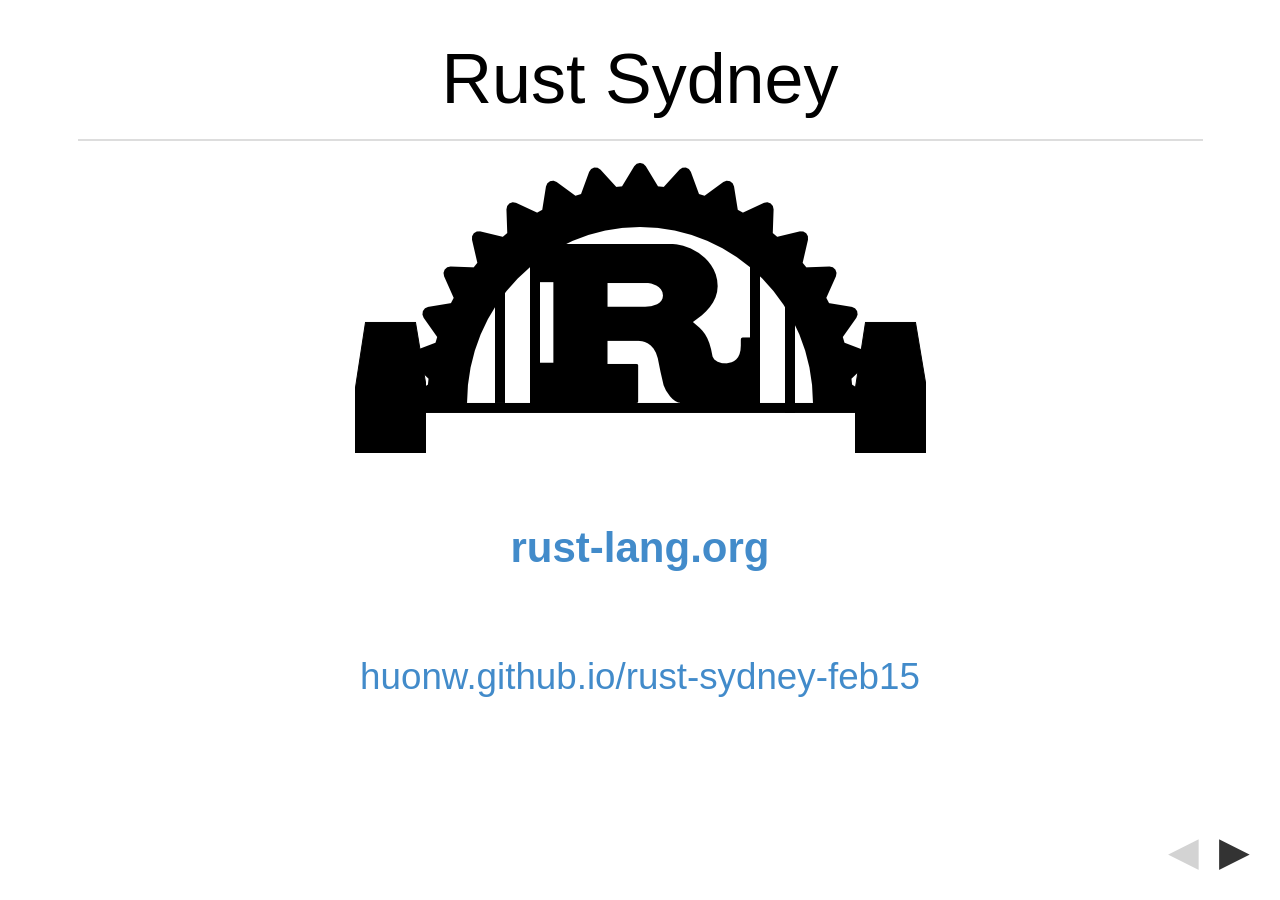
<file: index.html>
<!DOCTYPE html>
<html lang="en">
<head>
    <meta charset="utf-8">
    <meta name="viewport" content="width=device-width, initial-scale=1.0">
    <meta name="generator" content="rustdoc">
    <title>Rust Sydney</title>

    
    <link rel="stylesheet" href="rust.css">
<link rel="stylesheet" href="sliderust.css">
<script src="sliderust.js"></script>


</head>
<body class="rustdoc">
    <!--[if lte IE 8]>
    <div class="warning">
        This old browser is unsupported and will most likely display funky
        things.
    </div>
    <![endif]-->

    
    <h1 class="title">Rust Sydney</h1>
    <p><img src="logo-v1.png" alt=""></p>

<p><a href="http://rust-lang.org/"><span style="font-size:80%">rust-lang.org</span></a></p>

<p><a href="http://huonw.github.io/rust-sydney-feb15"><span style="font-size:70%; font-weight: normal;">huonw.github.io/rust-sydney-feb15</span></a></p>

<h1 id="hi" class='section-header'><a
                           href="#hi">Hi</a></h1>
<p>I&#39;m Huon Wilson, long-time Rust contributor: wrote a patch, got
hooked... Somehow now organising a meetup.</p>

<p><img src="firstpatch.png" alt=""></p>

<h1 id="preliminaries-&ndash;-thanks" class='section-header'><a
                           href="#preliminaries-&ndash;-thanks">Preliminaries &ndash; Thanks</a></h1>
<ul>
<li>Rod Howarth and Envoy Advanced Technologies (@EnvoyAT)</li>
<li>Mozilla</li>
<li>Steve Klabnik</li>
</ul>

<h1 id="preliminaries" class='section-header'><a
                           href="#preliminaries">Preliminaries</a></h1>
<p>Conduct of conduct,
<a href="http://rust-lang.org/conduct.html">rust-lang.org/conduct.html</a>. Summary:</p>

<blockquote>
<ul>
<li>We are committed to providing a friendly, safe and welcoming
environment for all.</li>
<li>Please be kind and courteous. There&#39;s no need to be mean or rude.</li>
<li>We will exclude you from interaction if you insult, demean or harass anyone.
That is not welcome behaviour.</li>
</ul>
</blockquote>

<h1 id="background" class='section-header'><a
                           href="#background">Background</a></h1>
<p>Open source
(<a href="http://github.com/rust-lang/rust">github.com/rust-lang/rust</a>)
programming language. Originally a personal project of Graydon Hoare,
adopted by Mozilla Research in 2009.</p>

<p><a href="http://blog.rust-lang.org/2015/01/09/Rust-1.0-alpha.html">1.0.0-alpha released</a>
a month ago, full stable release soon!</p>

<h1 id="rust&#39;s-aims" class='section-header'><a
                           href="#rust&#39;s-aims">Rust&#39;s Aims</a></h1>
<p>A haiku:</p>

<blockquote>
<p>a systems language<br/>
pursuing the trifecta<br/>
safe, concurrent, fast</p>
</blockquote>

<div class="attribution"><a href="http://twitter.com/lindsey">@lindsey</a></div>

<h1 id="&quot;systems-language&quot;" class='section-header'><a
                           href="#&quot;systems-language&quot;">&quot;Systems language&quot;</a></h1>
<p>Control is critical, overhead minimal.</p>

<p>No garbage collection, no &quot;runtime&quot;, use the OS directly where
possible... write the OS too.</p>

<h1></h1>

<p><img src="embedded.jpg" />
<div class="attribution"><a href="http://www.reddit.com/r/rust/comments/21qogc/im_making_a_note_here_huge_embedded_success/">
farcaller on /r/rust</a></div></p>

<h1 id="safe" class='section-header'><a
                           href="#safe">Safe</a></h1>
<p><em>Memory</em> safety is a priority, avoid GC with powerful static analysis:</p>

<ul>
<li>ownership,</li>
<li>borrowing,</li>
<li>lifetimes.</li>
</ul>

<p>Compiler uses annotations on pointers (etc.) to ensure they&#39;re always valid.</p>

<h1 id="safe-&ndash;-lifetimes" class='section-header'><a
                           href="#safe-&ndash;-lifetimes">Safe &ndash; lifetimes</a></h1><pre id='rust-example-rendered' class='rust '>
<span class='kw'>fn</span> <span class='ident'>get_ten</span><span class='op'>&lt;</span><span class='lifetime'>&#39;a</span><span class='op'>&gt;</span>(<span class='ident'>map</span>: <span class='kw-2'>&amp;</span><span class='lifetime'>&#39;a</span> <span class='ident'>HashMap</span><span class='op'>&lt;</span><span class='ident'>i32</span>, <span class='ident'>String</span><span class='op'>&gt;</span>) <span class='op'>-&gt;</span> <span class='kw-2'>&amp;</span><span class='lifetime'>&#39;a</span> <span class='ident'>String</span> {
    <span class='kw'>let</span> <span class='ident'>val</span> <span class='op'>=</span> <span class='kw-2'>&amp;</span><span class='ident'>map</span>[<span class='number'>10</span>];

    <span class='ident'>val</span>
}
</pre>

<p><img src="lifetimes.png" alt=""></p>

<h1 id="concurrent" class='section-header'><a
                           href="#concurrent">Concurrent</a></h1>
<p>Rust provides tools to handle shared state and message passing
safely, e.g.</p>

<ul>
<li><code>Arc&lt;String&gt;</code>, immutable <a href="http://doc.rust-lang.org/nightly/std/sync/struct.Arc.html">shared memory</a></li>
<li><code>Arc&lt;Mutex&lt;String&gt;&gt;</code>, <a href="http://doc.rust-lang.org/nightly/std/sync/struct.Mutex.html">mutable</a> shared memory</li>
<li><code>channel::&lt;String&gt;()</code>, <a href="http://doc.rust-lang.org/nightly/std/sync/mpsc/">message passing</a></li>
</ul>

<p>No data races: locking/atomicity enforced when required.</p>

<h1 id="concurrent-1" class='section-header'><a
                           href="#concurrent-1">Concurrent</a></h1>
<p>Possible to implement a general <code>parallel_map</code> in safe code (in the
near future: <a href="https://github.com/rust-lang/rfcs/pull/458">RFC 458</a>), e.g. usable like:</p>
<pre id='rust-example-rendered' class='rust '>
<span class='comment'>// Eight integers on the stack</span>
<span class='kw'>let</span> <span class='kw-2'>mut</span> <span class='ident'>stack_buffer</span> <span class='op'>=</span> [<span class='number'>0</span>; <span class='number'>8</span>];

<span class='comment'>// add one to each, in parallel</span>
<span class='ident'>parallel_map</span>(<span class='ident'>stack_buffer</span>.<span class='ident'>iter_mut</span>(), <span class='op'>|</span><span class='ident'>item</span><span class='op'>|</span> {
    <span class='comment'>// item is a pointer into the main thread&#39;s stack</span>
    <span class='op'>*</span><span class='ident'>item</span> <span class='op'>+=</span> <span class='number'>1</span>
});

<span class='macro'>println</span><span class='macro'>!</span>(<span class='string'>&quot;{:?}&quot;</span>, <span class='kw-2'>&amp;</span><span class='ident'>stack_buffer</span>[]); <span class='comment'>// [1, 1, ..., 1];</span>
</pre>

<p>Lifetimes, and the <code>Send</code> &amp; <code>Sync</code> traits allow the compiler to guarantee safety.</p>

<h1 id="fast" class='section-header'><a
                           href="#fast">Fast</a></h1>
<p>Few runtime language features to stand in the way of the
compiler. Standard libraries abstractions try to optimise well.</p>

<p><img src="benchmarksgame.png"/>
<div class="attribution"><a href="http://benchmarksgame.alioth.debian.org/u32/rust.php">
Benchmarks game, x86 one core</a></div></p>

<h1 id="fast-1" class='section-header'><a
                           href="#fast-1">Fast</a></h1>
<p>&quot;Functional programming&quot; iterators feel high-level:</p>
<pre id='rust-example-rendered' class='rust '>
<span class='kw'>pub</span> <span class='kw'>fn</span> <span class='ident'>sum</span>(<span class='ident'>x</span>: <span class='kw-2'>&amp;</span>[<span class='ident'>i32</span>]) <span class='op'>-&gt;</span> <span class='ident'>i32</span> {
    <span class='ident'>x</span>.<span class='ident'>iter</span>().<span class='ident'>fold</span>(<span class='number'>0</span>, <span class='op'>|</span><span class='ident'>a</span>, <span class='ident'>b</span><span class='op'>|</span> <span class='ident'>a</span> <span class='op'>+</span> <span class='op'>*</span><span class='ident'>b</span>)
}
</pre>

<p>Vectorised by LLVM! (16 <code>i32</code>s per iteration.)</p>

<pre><code class="language-asm">.LBB0_4:
    vpaddd  -48(%rdx), %xmm0, %xmm0
    vpaddd  -32(%rdx), %xmm1, %xmm1
    vpaddd  -16(%rdx), %xmm2, %xmm2
    vpaddd  (%rdx), %xmm3, %xmm3
    addq    $64, %rdx
    addq    $-16, %rdi
    jne .LBB0_4
</code></pre>

<h1 id="projects" class='section-header'><a
                           href="#projects">Projects</a></h1>
<ul>
<li>Operating systems/bare metal (<code>#rust-osdev</code>): <a href="http://zinc.rs">zinc</a></li>
<li>Games (<code>#rust-gamedev</code>): <a href="http://piston.rs">piston</a>, <a href="https://github.com/csherratt/snowmew">snowmew</a>, <a href="https://github.com/pistondevelopers/hematite">hematite</a></li>
<li>Web servers/development (<code>#rust-webdev</code>): <a href="http://ironframework.io/">iron</a>, <a href="http://nickel.rs/">nickel.rs</a></li>
<li>Web browser(s): <a href="https://github.com/servo/servo">servo</a></li>
<li>Cryptography (<code>#rust-crypto</code>)</li>
<li>Rust&#39;s compiler and standard library (<code>#rust-internals</code>)</li>
</ul>

    <script type="text/javascript">
        window.playgroundUrl = "";
    </script>
    
</body>
</html>
</file>
<file: rust.css>
/**
 * Copyright 2013-2014 The Rust Project Developers. See the COPYRIGHT
 * file at the top-level directory of this distribution and at
 * http://rust-lang.org/COPYRIGHT.
 * With elements taken from Bootstrap v3.0.2 (MIT licensed).
 *
 * Licensed under the Apache License, Version 2.0 <LICENSE-APACHE or
 * http://www.apache.org/licenses/LICENSE-2.0> or the MIT license
 * <LICENSE-MIT or http://opensource.org/licenses/MIT>, at your
 * option. This file may not be copied, modified, or distributed
 * except according to those terms.
 */
@font-face {
    font-family: 'Fira Sans';
    font-style: normal;
    font-weight: 400;
    src: local('Fira Sans'), url("FiraSans-Regular.woff") format('woff');
}
@font-face {
    font-family: 'Fira Sans';
    font-style: normal;
    font-weight: 500;
    src: local('Fira Sans Medium'), url("FiraSans-Medium.woff") format('woff');
}
@font-face {
    font-family: 'Source Serif Pro';
    font-style: normal;
    font-weight: 400;
    src: local('Source Serif Pro'), url("SourceSerifPro-Regular.woff") format('woff');
}
@font-face {
    font-family: 'Source Serif Pro';
    font-style: italic;
    font-weight: 400;
    src: url("Heuristica-Italic.woff") format('woff');
}
@font-face {
    font-family: 'Source Serif Pro';
    font-style: normal;
    font-weight: 700;
    src: local('Source Serif Pro Bold'), url("SourceSerifPro-Bold.woff") format('woff');
}
@font-face {
    font-family: 'Source Code Pro';
    font-style: normal;
    font-weight: 400;
    src: local('Source Code Pro'), url("SourceCodePro-Regular.woff") format('woff');
}

*:not(body) {
  -webkit-box-sizing: border-box;
     -moz-box-sizing: border-box;
          box-sizing: border-box;
}

/* General structure */

body {
    margin: 0 auto;
    padding: 0 15px;
    font-family: "Source Serif Pro", "Helvetica Neue", Helvetica, Arial, sans-serif;
    font-size: 18px;
    color: #333;
    line-height: 1.428571429;

    -webkit-font-feature-settings: "kern", "liga";
    -moz-font-feature-settings: "kern", "liga";
    font-feature-settings: "kern", "liga";
}
@media (min-width: 768px) {
    body {
        max-width: 750px;
    }
}

h1, h2, h3, h4, h5, h6, nav, #versioninfo {
    font-family: "Fira Sans", "Helvetica Neue", Helvetica, Arial, sans-serif;
}
h1, h2, h3, h4, h5, h6 {
    color: black;
    font-weight: 400;
    line-height: 1.1;
}
h1, h2, h3 {
    margin-top: 20px;
    margin-bottom: 15px;
}
h1 {
    margin-bottom: 20px;
}
h4, h5, h6 {
    margin-top: 12px;
    margin-bottom: 10px;
    padding: 5px 10px;
}
h5, h6 {
    text-decoration: underline;
}

h1 {
    font-size: 28px;
    font-weight: 500;
    padding: .1em .4em;
    border-bottom: 2px solid #ddd;
}
h1.title {
    line-height: 1.5em;
}
h2 {
    font-size: 26px;
    padding: .2em .5em;
    border-bottom: 1px solid #ddd;
}
h3 {
    font-size: 24px;
    padding: .2em .7em;
    border-bottom: 1px solid #DDE8FC;
}
h4 {
    font-size: 22px;
}
h5 {
    font-size: 20px;
}
h6 {
    font-size: 18px;
}
@media (min-width: 992px) {
    h1 {
        font-size: 36px;
    }
    h2 {
        font-size: 30px;
    }
    h3 {
        font-size: 26px;
    }
}

nav {
    column-count: 2;
    -moz-column-count: 2;
    -webkit-column-count: 2;
    font-size: 15px;
    margin: 0 0 1em 0;
}
p {
    margin: 0 0 1em 0;
}

strong {
    font-weight: bold;
}

em {
    font-style: italic;
}

footer {
    border-top: 1px solid #ddd;
    font-size: 14.3px;
    font-style: italic;
    padding-top: 5px;
    margin-top: 3em;
    margin-bottom: 1em;
}

/* Links layout */

a {
    text-decoration: none;
    color: #428BCA;
    background: transparent;
}
a:hover, a:focus {
    color: #2A6496;
    text-decoration: underline;
}
a:focus {
    outline: thin dotted #333;
    outline: 5px auto -webkit-focus-ring-color;
    outline-offset: -2px;
}
a:hover, a:active {
    outline: 0;
}

h1 a:link, h1 a:visited, h2 a:link, h2 a:visited,
h3 a:link, h3 a:visited, h4 a:link, h4 a:visited,
h5 a:link, h5 a:visited {color: black;}
h1 a:hover, h2 a:hover, h3 a:hover, h4 a:hover,
h5 a:hover {text-decoration: none;}

/* Code */

pre, code {
    font-family: "Source Code Pro", Menlo, Monaco, Consolas, "DejaVu Sans Mono", monospace;
    word-wrap: break-word;
}
pre {
    border-left: 2px solid #eee;
    white-space: pre-wrap;
    padding: 14px;
    padding-right: 0;
    margin: 20px 0;
    font-size: 13px;
    word-break: break-all;
}
code {
    padding: 0 2px;
    color: #8D1A38;
}
pre code {
    padding: 0;
    font-size: inherit;
    color: inherit;
}

a > code {
    color: #428BCA;
}

/* Code highlighting */
pre.rust .kw { color: #8959A8; }
pre.rust .kw-2, pre.rust .prelude-ty { color: #4271AE; }
pre.rust .number, pre.rust .string { color: #718C00; }
pre.rust .self, pre.rust .boolval, pre.rust .prelude-val,
pre.rust .attribute, pre.rust .attribute .ident { color: #C82829; }
pre.rust .comment { color: #8E908C; }
pre.rust .doccomment { color: #4D4D4C; }
pre.rust .macro, pre.rust .macro-nonterminal { color: #3E999F; }
pre.rust .lifetime { color: #B76514; }

/* The rest */

#versioninfo {
    text-align: center;
    margin: 0.5em;
    font-size: 1.1em;
}
@media (min-width: 992px) {
    #versioninfo {
        font-size: 0.8em;
        position: fixed;
        bottom: 0px;
        right: 0px;
    }
    .white-sticker {
        background-color: #fff;
        margin: 2px;
        padding: 0 2px;
        border-radius: .2em;
    }
}
#versioninfo a.hash {
    color: gray;
    font-size: 80%;
}

blockquote {
    color: #000;
    margin: 20px 0;
    padding: 15px 20px;
    background-color: #f2f7f9;
    border-top: .1em solid #e5eef2;
    border-bottom: .1em solid #e5eef2;
}
blockquote p {
    font-size: 17px;
    font-weight: 300;
    line-height: 1.4;
}
blockquote p:last-child {
    margin-bottom: 0;
}

ul, ol {
    padding-left: 25px;
}
ul ul, ol ul, ul ol, ol ol {
    margin-bottom: 0;
}
dl {
    margin-bottom: 20px;
}
dd {
    margin-left: 0;
}

nav ul {
    list-style-type: none;
    margin: 0;
    padding-left: 0px;
}

/* Only display one level of hierarchy in the TOC */
nav ul ul {
    display: none;
}

sub,
sup {
    font-size: 75%;
    line-height: 0;
    position: relative;
}

hr {
    margin-top: 20px;
    margin-bottom: 20px;
    border: 0;
    border-top: 1px solid #eeeeee;
}

table {
    border-collapse: collapse;
    border-spacing: 0;
    overflow-x: auto;
    display: block;
}

table tr.odd {
    background: #eee;
}

table td,
table th {
    border: 1px solid #ddd;
    padding: 5px;
}

/* Code snippets */

.rusttest { display: none; }
pre.rust { position: relative; }
.test-arrow {
    display: inline-block;
    position: absolute;
    top: 0;
    right: 10px;
    font-size: 150%;
    -webkit-transform: scaleX(-1);
    transform: scaleX(-1);
}

.unstable-feature {
    border: 2px solid red;
    padding: 5px;
}

@media (min-width: 1170px) {
    pre {
        font-size: 15px;
    }
}

@media print {
    * {
        text-shadow: none !important;
        color: #000 !important;
        background: transparent !important;
        box-shadow: none !important;
    }
    a, a:visited {
        text-decoration: underline;
    }
    p a[href]:after {
        content: " (" attr(href) ")";
    }
    footer a[href]:after {
        content: "";
    }
    a[href^="javascript:"]:after, a[href^="#"]:after {
        content: "";
    }
    pre, blockquote {
        border: 1px solid #999;
        page-break-inside: avoid;
    }
    @page {
        margin: 2cm .5cm;
    }
    h1:not(.title), h2, h3 {
        border-bottom: 0px none;
    }
    p, h2, h3 {
        orphans: 3;
        widows: 3;
    }
    h2, h3 {
        page-break-after: avoid;
    }
    table {
        border-collapse: collapse !important;
    }
    table td, table th {
        background-color: #fff !important;
    }
}

#keyword-table-marker + table thead { display: none; }
#keyword-table-marker + table td { border: none; }
#keyword-table-marker + table {
    margin-left: 2em;
    margin-bottom: 1em;
}
</file>
<file: sliderust.css>
body {
    max-width: 1125px;
}

h1 {
    font-size: 70px;
}

h2 {
    font-size: 50px;
}

body, h5 {
    font-size: 35px;
}

pre {
    font-size: 30px;
}

section {
    display: none;
}

section.current {
    display: block;
}

section.title-slide {
    text-align: center;
    font-weight: bold;
    font-size: 150%;
}

code.language-text {
    /* Servo doesn't support pre-wrap yet */
    white-space: normal;
}

body, h1, h2, h3, h4, h5, h6, nav {
    font-family: sans-serif;
}

pre, code {
    font-family: monospace;
}

ul {
    list-style: none;
}
ul, ol {
  padding-left: 40px;
}

li::before {
    content: "\2022\A0";
    display: inline-block;
    width: 40px;
    margin-left: -40px;
}

#nav-symbols {
    position: fixed;
    bottom: 0;
    right: 0;
    margin: 20px;
    font-size: 40px;

    -moz-column-count: 1;
    -webkit-column-count: 1;
    column-count: 1;
}
.nav-symbol {
    padding: 10px;
    cursor: pointer;
}
.disabled {
    color: lightgray;
}


/* customisation */

blockquote p {
  font-size: inherit;
}
.attribution {
  text-align: right;
  font-size: 90%;
  font-weight: normal;
}
.attribution::before {
  content: "— ";
}

img {
  display: block;
  max-height: 900px;
  max-width: 100%;
  margin: 0 auto;
}

h1:empty {
  margin: 10px 0;
  padding: 0;
  border: none;
}
</file>
